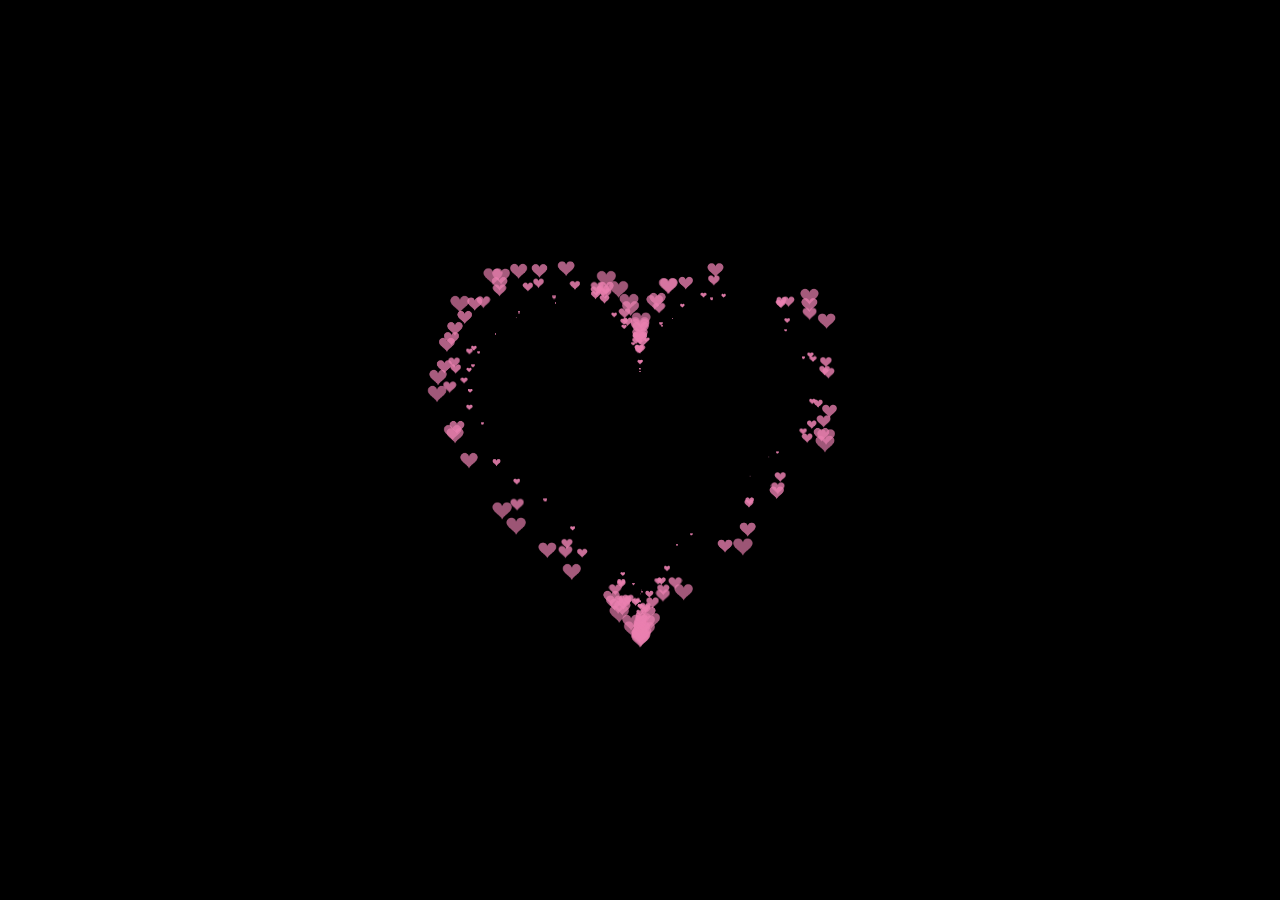
<file: doc/v0.html>
<!DOCTYPE HTML PUBLIC "-//W3C//DTD HTML 4.0 Transitional//EN">
<HTML>
 <HEAD>
  <TITLE> New Document </TITLE>
  <META NAME="Generator" CONTENT="EditPlus">
  <META NAME="Author" CONTENT="">
  <META NAME="Keywords" CONTENT="">
  <META NAME="Description" CONTENT="">
  <style>
  html, body {
  height: 100%;
  padding: 0;
  margin: 0;
  background: #000;
}
canvas {
  position: absolute;
  width: 100%;
  height: 100%;
}
#name {
        position: absolute;
        top: 50%;
        left: 50%;
        transform: translate(-50%, -50%);
        margin-top: -20px;
        font-size: 46px;
        color: #ea80b0;
        /* animation: anim 1.5s ease-in-out infinite;
        -webkit-animation: anim 1.5s ease-in-out infinite;
        -o-animation: anim 1.5s ease-in-out infinite;
        -moz-animation: anim 1.5s ease-in-out infinite; */
      }
  </style>
 </HEAD>

 <BODY>
  <canvas id="pinkboard"></canvas>
  <!-- 加名字的时候请替换名称todo: -->
     <div id="name"></div> 
  <script>
  /*
 * Settings
 */
var settings = {
  particles: {
    length:   500, // maximum amount of particles
    duration:   2, // particle duration in sec
    velocity: 100, // particle velocity in pixels/sec
    effect: -0.75, // play with this for a nice effect
    size:      30, // particle size in pixels
  },
};

/*
 * RequestAnimationFrame polyfill by Erik Möller
 */
(function(){var b=0;var c=["ms","moz","webkit","o"];for(var a=0;a<c.length&&!window.requestAnimationFrame;++a){window.requestAnimationFrame=window[c[a]+"RequestAnimationFrame"];window.cancelAnimationFrame=window[c[a]+"CancelAnimationFrame"]||window[c[a]+"CancelRequestAnimationFrame"]}if(!window.requestAnimationFrame){window.requestAnimationFrame=function(h,e){var d=new Date().getTime();var f=Math.max(0,16-(d-b));var g=window.setTimeout(function(){h(d+f)},f);b=d+f;return g}}if(!window.cancelAnimationFrame){window.cancelAnimationFrame=function(d){clearTimeout(d)}}}());

/*
 * Point class
 */
var Point = (function() {
  function Point(x, y) {
    this.x = (typeof x !== 'undefined') ? x : 0;
    this.y = (typeof y !== 'undefined') ? y : 0;
  }
  Point.prototype.clone = function() {
    return new Point(this.x, this.y);
  };
  Point.prototype.length = function(length) {
    if (typeof length == 'undefined')
      return Math.sqrt(this.x * this.x + this.y * this.y);
    this.normalize();
    this.x *= length;
    this.y *= length;
    return this;
  };
  Point.prototype.normalize = function() {
    var length = this.length();
    this.x /= length;
    this.y /= length;
    return this;
  };
  return Point;
})();

/*
 * Particle class
 */
var Particle = (function() {
  function Particle() {
    this.position = new Point();
    this.velocity = new Point();
    this.acceleration = new Point();
    this.age = 0;
  }
  Particle.prototype.initialize = function(x, y, dx, dy) {
    this.position.x = x;
    this.position.y = y;
    this.velocity.x = dx;
    this.velocity.y = dy;
    this.acceleration.x = dx * settings.particles.effect;
    this.acceleration.y = dy * settings.particles.effect;
    this.age = 0;
  };
  Particle.prototype.update = function(deltaTime) {
    this.position.x += this.velocity.x * deltaTime;
    this.position.y += this.velocity.y * deltaTime;
    this.velocity.x += this.acceleration.x * deltaTime;
    this.velocity.y += this.acceleration.y * deltaTime;
    this.age += deltaTime;
  };
  Particle.prototype.draw = function(context, image) {
    function ease(t) {
      return (--t) * t * t + 1;
    }
    var size = image.width * ease(this.age / settings.particles.duration);
    context.globalAlpha = 1 - this.age / settings.particles.duration;
    context.drawImage(image, this.position.x - size / 2, this.position.y - size / 2, size, size);
  };
  return Particle;
})();

/*
 * ParticlePool class
 */
var ParticlePool = (function() {
  var particles,
      firstActive = 0,
      firstFree   = 0,
      duration    = settings.particles.duration;
  
  function ParticlePool(length) {
    // create and populate particle pool
    particles = new Array(length);
    for (var i = 0; i < particles.length; i++)
      particles[i] = new Particle();
  }
  ParticlePool.prototype.add = function(x, y, dx, dy) {
    particles[firstFree].initialize(x, y, dx, dy);
    
    // handle circular queue
    firstFree++;
    if (firstFree   == particles.length) firstFree   = 0;
    if (firstActive == firstFree       ) firstActive++;
    if (firstActive == particles.length) firstActive = 0;
  };
  ParticlePool.prototype.update = function(deltaTime) {
    var i;
    
    // update active particles
    if (firstActive < firstFree) {
      for (i = firstActive; i < firstFree; i++)
        particles[i].update(deltaTime);
    }
    if (firstFree < firstActive) {
      for (i = firstActive; i < particles.length; i++)
        particles[i].update(deltaTime);
      for (i = 0; i < firstFree; i++)
        particles[i].update(deltaTime);
    }
    
    // remove inactive particles
    while (particles[firstActive].age >= duration && firstActive != firstFree) {
      firstActive++;
      if (firstActive == particles.length) firstActive = 0;
    }
    
    
  };
  ParticlePool.prototype.draw = function(context, image) {
    // draw active particles
    if (firstActive < firstFree) {
      for (i = firstActive; i < firstFree; i++)
        particles[i].draw(context, image);
    }
    if (firstFree < firstActive) {
      for (i = firstActive; i < particles.length; i++)
        particles[i].draw(context, image);
      for (i = 0; i < firstFree; i++)
        particles[i].draw(context, image);
    }
  };
  return ParticlePool;
})();

/*
 * Putting it all together
 */
(function(canvas) {
  var context = canvas.getContext('2d'),
      particles = new ParticlePool(settings.particles.length),
      particleRate = settings.particles.length / settings.particles.duration, // particles/sec
      time;
  
  // get point on heart with -PI <= t <= PI
  function pointOnHeart(t) {
    return new Point(
      160 * Math.pow(Math.sin(t), 3),
      130 * Math.cos(t) - 50 * Math.cos(2 * t) - 20 * Math.cos(3 * t) - 10 * Math.cos(4 * t) + 25
    );
  }
  
  // creating the particle image using a dummy canvas
  var image = (function() {
    var canvas  = document.createElement('canvas'),
        context = canvas.getContext('2d');
    canvas.width  = settings.particles.size;
    canvas.height = settings.particles.size;
    // helper function to create the path
    function to(t) {
      var point = pointOnHeart(t);
      point.x = settings.particles.size / 2 + point.x * settings.particles.size / 350;
      point.y = settings.particles.size / 2 - point.y * settings.particles.size / 350;
      return point;
    }
    // create the path
    context.beginPath();
    var t = -Math.PI;
    var point = to(t);
    context.moveTo(point.x, point.y);
    while (t < Math.PI) {
      t += 0.01; // baby steps!
      point = to(t);
      context.lineTo(point.x, point.y);
    }
    context.closePath();
    // create the fill
    context.fillStyle = '#ea80b0';
    context.fill();
    // create the image
    var image = new Image();
    image.src = canvas.toDataURL();
    return image;
  })();
  
  // render that thing!
  function render() {
    // next animation frame
    requestAnimationFrame(render);
    
    // update time
    var newTime   = new Date().getTime() / 1000,
        deltaTime = newTime - (time || newTime);
    time = newTime;
    
    // clear canvas
    context.clearRect(0, 0, canvas.width, canvas.height);
    
    // create new particles
    var amount = particleRate * deltaTime;
    for (var i = 0; i < amount; i++) {
      var pos = pointOnHeart(Math.PI - 2 * Math.PI * Math.random());
      var dir = pos.clone().length(settings.particles.velocity);
      particles.add(canvas.width / 2 + pos.x, canvas.height / 2 - pos.y, dir.x, -dir.y);
    }
    
    // update and draw particles
    particles.update(deltaTime);
    particles.draw(context, image);
  }
  
  // handle (re-)sizing of the canvas
  function onResize() {
    canvas.width  = canvas.clientWidth;
    canvas.height = canvas.clientHeight;
  }
  window.onresize = onResize;
  
  // delay rendering bootstrap
  setTimeout(function() {
    onResize();
    render();
  }, 10);
})(document.getElementById('pinkboard'));
  </script>
 </BODY>
</HTML>
</file>
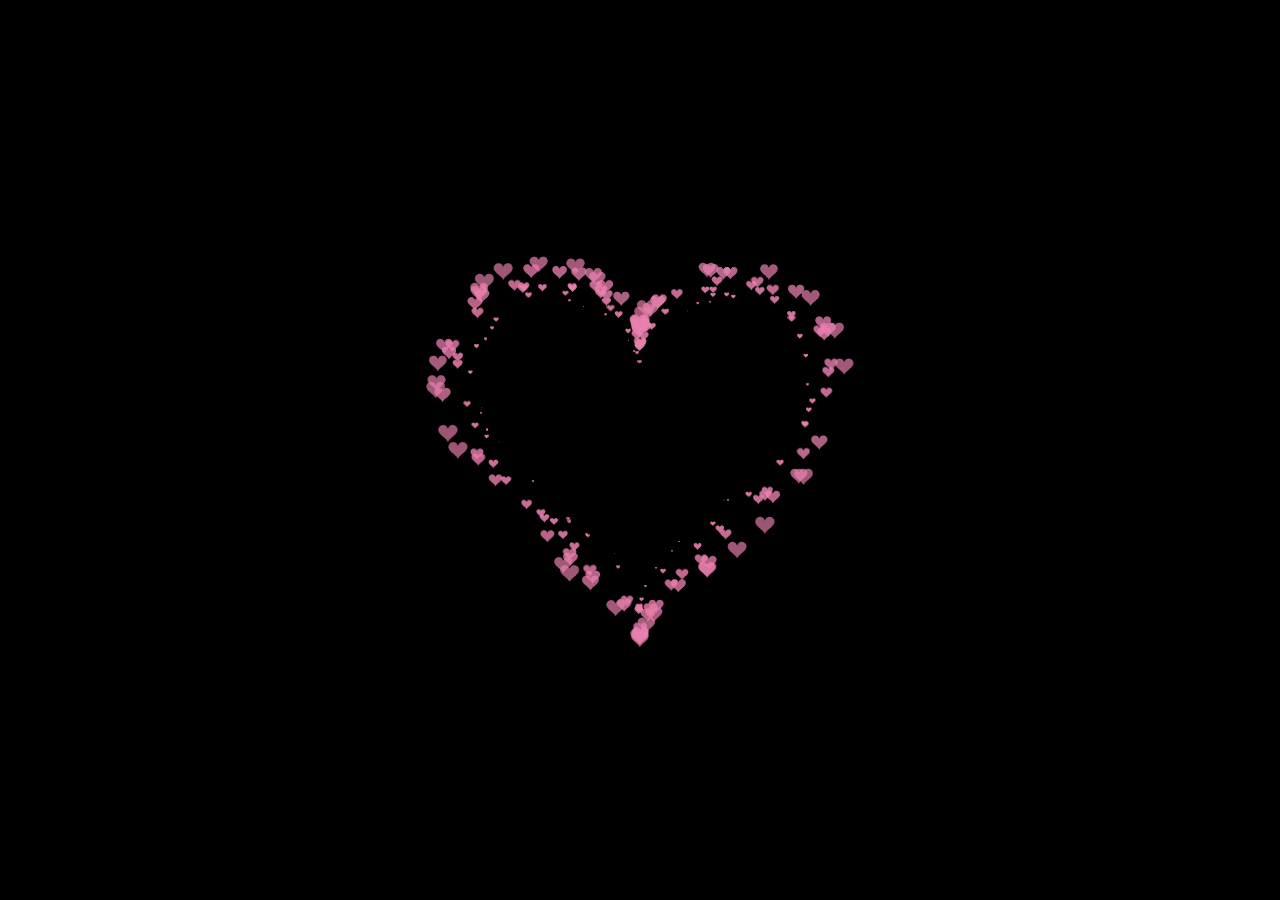
<file: doc/v1.html>
<!DOCTYPE html>
<html>
  <head>
    <meta charset="utf-8" />
    <title>💗 Love u 💗</title>

    <style>
      html,
      body {
        height: 100%;
        padding: 0;
        margin: 0;
        background: #000;
      }
      canvas {
        position: absolute;
        width: 100%;
        height: 100%;
        animation: anim 1.5s ease-in-out infinite;
        -webkit-animation: anim 1.5s ease-in-out infinite;
        -o-animation: anim 1.5s ease-in-out infinite;
        -moz-animation: anim 1.5s ease-in-out infinite;
      }
      #name {
        position: absolute;
        top: 50%;
        left: 50%;
        transform: translate(-50%, -50%);
        margin-top: -20px;
        font-size: 46px;
        color: #ea80b0;
        /* animation: anim 1.5s ease-in-out infinite;
        -webkit-animation: anim 1.5s ease-in-out infinite;
        -o-animation: anim 1.5s ease-in-out infinite;
        -moz-animation: anim 1.5s ease-in-out infinite; */
      }
      @keyframes anim {
        0% {
          transform: scale(0.8);
        }
        25% {
          transform: scale(0.7);
        }
        50% {
          transform: scale(1);
        }
        75% {
          transform: scale(0.7);
        }
        100% {
          transform: scale(0.8);
        }
      }
      @-webkit-keyframes anim {
        0% {
          -webkit-transform: scale(0.8);
        }
        25% {
          -webkit-transform: scale(0.7);
        }
        50% {
          -webkit-transform: scale(1);
        }
        75% {
          -webkit-transform: scale(0.7);
        }
        100% {
          -webkit-transform: scale(0.8);
        }
      }
      @-o-keyframes anim {
        0% {
          -o-transform: scale(0.8);
        }
        25% {
          -o-transform: scale(0.7);
        }
        50% {
          -o-transform: scale(1);
        }
        75% {
          -o-transform: scale(0.7);
        }
        100% {
          -o-transform: scale(0.8);
        }
      }
      @-moz-keyframes anim {
        0% {
          -moz-transform: scale(0.8);
        }
        25% {
          -moz-transform: scale(0.7);
        }
        50% {
          -moz-transform: scale(1);
        }
        75% {
          -moz-transform: scale(0.7);
        }
        100% {
          -moz-transform: scale(0.8);
        }
      }
    </style>
  </head>
  <body>
    <canvas id="pinkboard"></canvas>
    <!-- 加名字的时候请替换名称 -->
     <div id="name"></div> 

    <script>
      /*
       * Settings
       */
      var settings = {
        particles: {
          length: 500, // maximum amount of particles
          duration: 2, // particle duration in sec
          velocity: 100, // particle velocity in pixels/sec
          effect: -0.75, // play with this for a nice effect
          size: 30, // particle size in pixels
        },
      };

      /*
       * RequestAnimationFrame polyfill by Erik M?ller
       */
      (function () {
        var b = 0;
        var c = ["ms", "moz", "webkit", "o"];
        for (var a = 0; a < c.length && !window.requestAnimationFrame; ++a) {
          window.requestAnimationFrame = window[c[a] + "RequestAnimationFrame"];
          window.cancelAnimationFrame =
            window[c[a] + "CancelAnimationFrame"] ||
            window[c[a] + "CancelRequestAnimationFrame"];
        }
        if (!window.requestAnimationFrame) {
          window.requestAnimationFrame = function (h, e) {
            var d = new Date().getTime();
            var f = Math.max(0, 16 - (d - b));
            var g = window.setTimeout(function () {
              h(d + f);
            }, f);
            b = d + f;
            return g;
          };
        }
        if (!window.cancelAnimationFrame) {
          window.cancelAnimationFrame = function (d) {
            clearTimeout(d);
          };
        }
      })();

      /*
       * Point class
       */
      var Point = (function () {
        function Point(x, y) {
          this.x = typeof x !== "undefined" ? x : 0;
          this.y = typeof y !== "undefined" ? y : 0;
        }
        Point.prototype.clone = function () {
          return new Point(this.x, this.y);
        };
        Point.prototype.length = function (length) {
          if (typeof length == "undefined")
            return Math.sqrt(this.x * this.x + this.y * this.y);
          this.normalize();
          this.x *= length;
          this.y *= length;
          return this;
        };
        Point.prototype.normalize = function () {
          var length = this.length();
          this.x /= length;
          this.y /= length;
          return this;
        };
        return Point;
      })();

      /*
       * Particle class
       */

      var Particle = (function () {
        function Particle() {
          this.position = new Point();
          this.velocity = new Point();
          this.acceleration = new Point();
          this.age = 0;
        }
        Particle.prototype.initialize = function (x, y, dx, dy) {
          this.position.x = x;
          this.position.y = y;
          this.velocity.x = dx;
          this.velocity.y = dy;
          this.acceleration.x = dx * settings.particles.effect;
          this.acceleration.y = dy * settings.particles.effect;
          this.age = 0;
        };
        Particle.prototype.update = function (deltaTime) {
          this.position.x += this.velocity.x * deltaTime;
          this.position.y += this.velocity.y * deltaTime;
          this.velocity.x += this.acceleration.x * deltaTime;
          this.velocity.y += this.acceleration.y * deltaTime;
          this.age += deltaTime;
        };
        Particle.prototype.draw = function (context, image) {
          function ease(t) {
            return --t * t * t + 1;
          }
          var size = image.width * ease(this.age / settings.particles.duration);
          context.globalAlpha = 1 - this.age / settings.particles.duration;
          context.drawImage(
            image,
            this.position.x - size / 2,
            this.position.y - size / 2,
            size,
            size
          );
        };
        return Particle;
      })();

      /*
       * ParticlePool class
       */
      var ParticlePool = (function () {
        var particles,
          firstActive = 0,
          firstFree = 0,
          duration = settings.particles.duration;

        function ParticlePool(length) {
          // create and populate particle pool
          particles = new Array(length);
          for (var i = 0; i < particles.length; i++)
            particles[i] = new Particle();
        }
        ParticlePool.prototype.add = function (x, y, dx, dy) {
          particles[firstFree].initialize(x, y, dx, dy);

          // handle circular queue
          firstFree++;
          if (firstFree == particles.length) firstFree = 0;
          if (firstActive == firstFree) firstActive++;
          if (firstActive == particles.length) firstActive = 0;
        };
        ParticlePool.prototype.update = function (deltaTime) {
          var i;

          // update active particles
          if (firstActive < firstFree) {
            for (i = firstActive; i < firstFree; i++)
              particles[i].update(deltaTime);
          }
          if (firstFree < firstActive) {
            for (i = firstActive; i < particles.length; i++)
              particles[i].update(deltaTime);
            for (i = 0; i < firstFree; i++) particles[i].update(deltaTime);
          }

          // remove inactive particles
          while (
            particles[firstActive].age >= duration &&
            firstActive != firstFree
          ) {
            firstActive++;
            if (firstActive == particles.length) firstActive = 0;
          }
        };
        ParticlePool.prototype.draw = function (context, image) {
          // draw active particles
          if (firstActive < firstFree) {
            for (i = firstActive; i < firstFree; i++)
              particles[i].draw(context, image);
          }
          if (firstFree < firstActive) {
            for (i = firstActive; i < particles.length; i++)
              particles[i].draw(context, image);
            for (i = 0; i < firstFree; i++) particles[i].draw(context, image);
          }
        };
        return ParticlePool;
      })();

      /*
       * Putting it all together
       */
      (function (canvas) {
        var context = canvas.getContext("2d"),
          particles = new ParticlePool(settings.particles.length),
          particleRate =
            settings.particles.length / settings.particles.duration, // particles/sec
          time;

        // get point on heart with -PI <= t <= PI
        function pointOnHeart(t) {
          return new Point(
            160 * Math.pow(Math.sin(t), 3),
            130 * Math.cos(t) -
              50 * Math.cos(2 * t) -
              20 * Math.cos(3 * t) -
              10 * Math.cos(4 * t) +
              25
          );
        }

        // creating the particle image using a dummy canvas
        var image = (function () {
          var canvas = document.createElement("canvas"),
            context = canvas.getContext("2d");
          canvas.width = settings.particles.size;
          canvas.height = settings.particles.size;
          // helper function to create the path
          function to(t) {
            var point = pointOnHeart(t);
            point.x =
              settings.particles.size / 2 +
              (point.x * settings.particles.size) / 350;
            point.y =
              settings.particles.size / 2 -
              (point.y * settings.particles.size) / 350;
            return point;
          }
          // create the path
          context.beginPath();
          var t = -Math.PI;
          var point = to(t);
          context.moveTo(point.x, point.y);
          while (t < Math.PI) {
            t += 0.01; // baby steps!
            point = to(t);
            context.lineTo(point.x, point.y);
          }
          context.closePath();
          // create the fill
          context.fillStyle = "#ea80b0";
          context.fill();
          // create the image
          var image = new Image();
          image.src = canvas.toDataURL();
          return image;
        })();

        // render that thing!
        function render() {
          // next animation frame
          requestAnimationFrame(render);

          // update time
          var newTime = new Date().getTime() / 1000,
            deltaTime = newTime - (time || newTime);
          time = newTime;

          // clear canvas
          context.clearRect(0, 0, canvas.width, canvas.height);

          // create new particles
          var amount = particleRate * deltaTime;
          for (var i = 0; i < amount; i++) {
            var pos = pointOnHeart(Math.PI - 2 * Math.PI * Math.random());
            var dir = pos.clone().length(settings.particles.velocity);
            particles.add(
              canvas.width / 2 + pos.x,
              canvas.height / 2 - pos.y,
              dir.x,
              -dir.y
            );
          }

          // update and draw particles
          particles.update(deltaTime);
          particles.draw(context, image);
        }

        // handle (re-)sizing of the canvas
        function onResize() {
          canvas.width = canvas.clientWidth;
          canvas.height = canvas.clientHeight;
        }
        window.onresize = onResize;

        // delay rendering bootstrap
        setTimeout(function () {
          onResize();
          render();
        }, 10);
      })(document.getElementById("pinkboard"));

    </script>
  </body>
</html>
</file>
